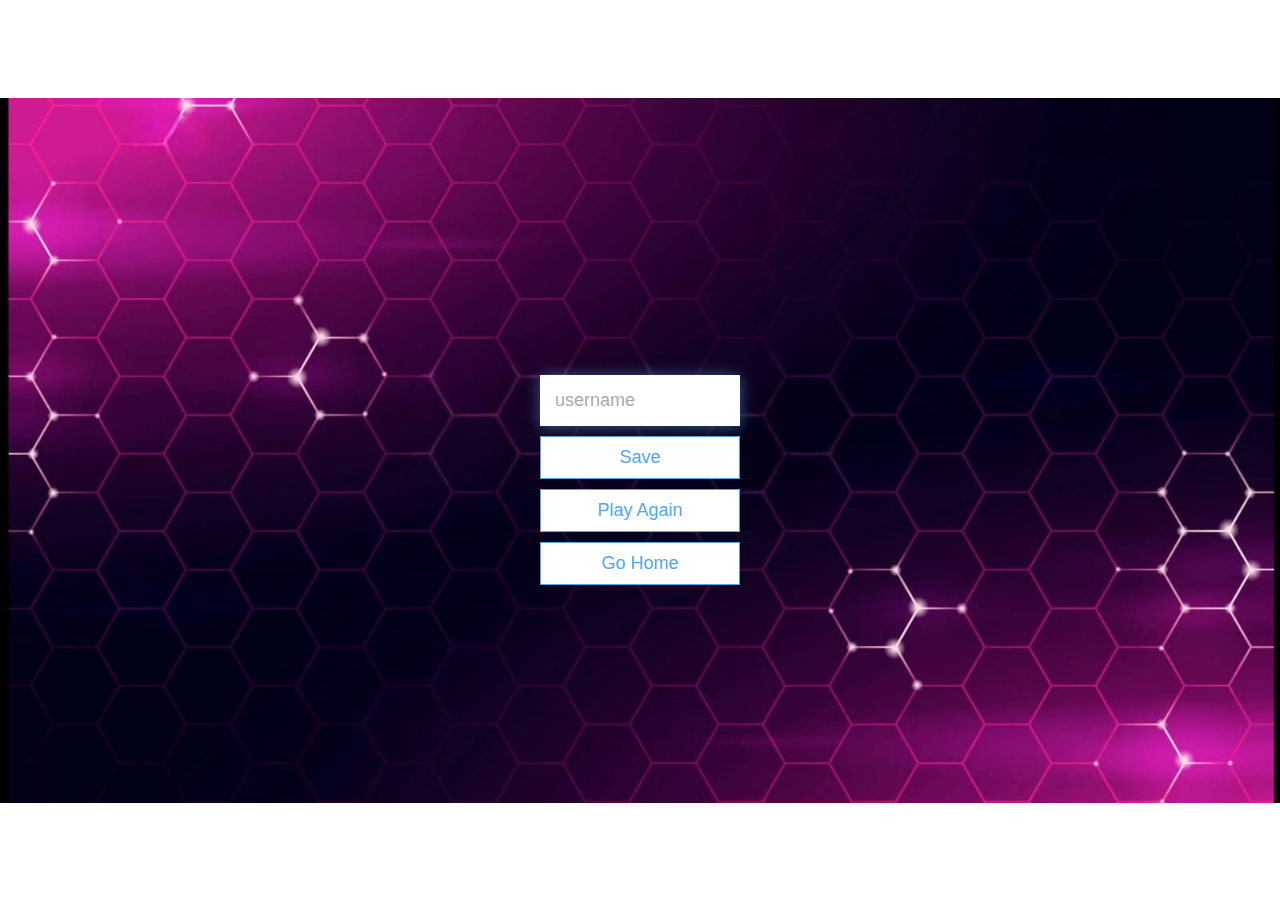
<file: assets/html/end.html>
<!DOCTYPE html>
<html lang="en">

<head>
  <meta charset="UTF-8" />
  <meta name="viewport" content="width=device-width, initial-scale=1.0" />
  <meta http-equiv="X-UA-Compatible" content="ie=edge" />
  <meta name="description" content="Javascript Custom Quiz">
  <meta name="keywords" content="Javascript, Quiz, Javascript Quiz">
  <meta name="author" content="Kirill Kuznetsov">
  <!-- Title -->
  <title>Congrats!</title>
  <!-- Custom Styles -->
  <link rel="stylesheet" href="../css/app.css" />
  <!-- Favicon -->
  <link rel="icon" href="../img/favicon.ico" type="image/x-icon">
</head>

<body>

  <!-- Final Result -->
  <main class="container">
    <div id="end" class="flex-center flex-column">
      <h1 id="finalScore"></h1>

      <!-- Temporary Test Section -->
      <h3 id="correctScore"></h3>
      <h3 id="incorrectScore"></h3>
      <!-- Temporary Test Section -->

      <form>
        <input type="text" name="username" id="username" placeholder="username" />
        <button type="submit" class="btn" id="saveScoreBtn" onclick="saveHighScore(event)" disabled>
          Save
        </button>
      </form>
      <a class="btn" href="game.html">Play Again</a>
      <a class="btn" href="main.html">Go Home</a>
    </div>
  </main>
  <script src="../js/end.js"></script>
</body>

</html>
</file>
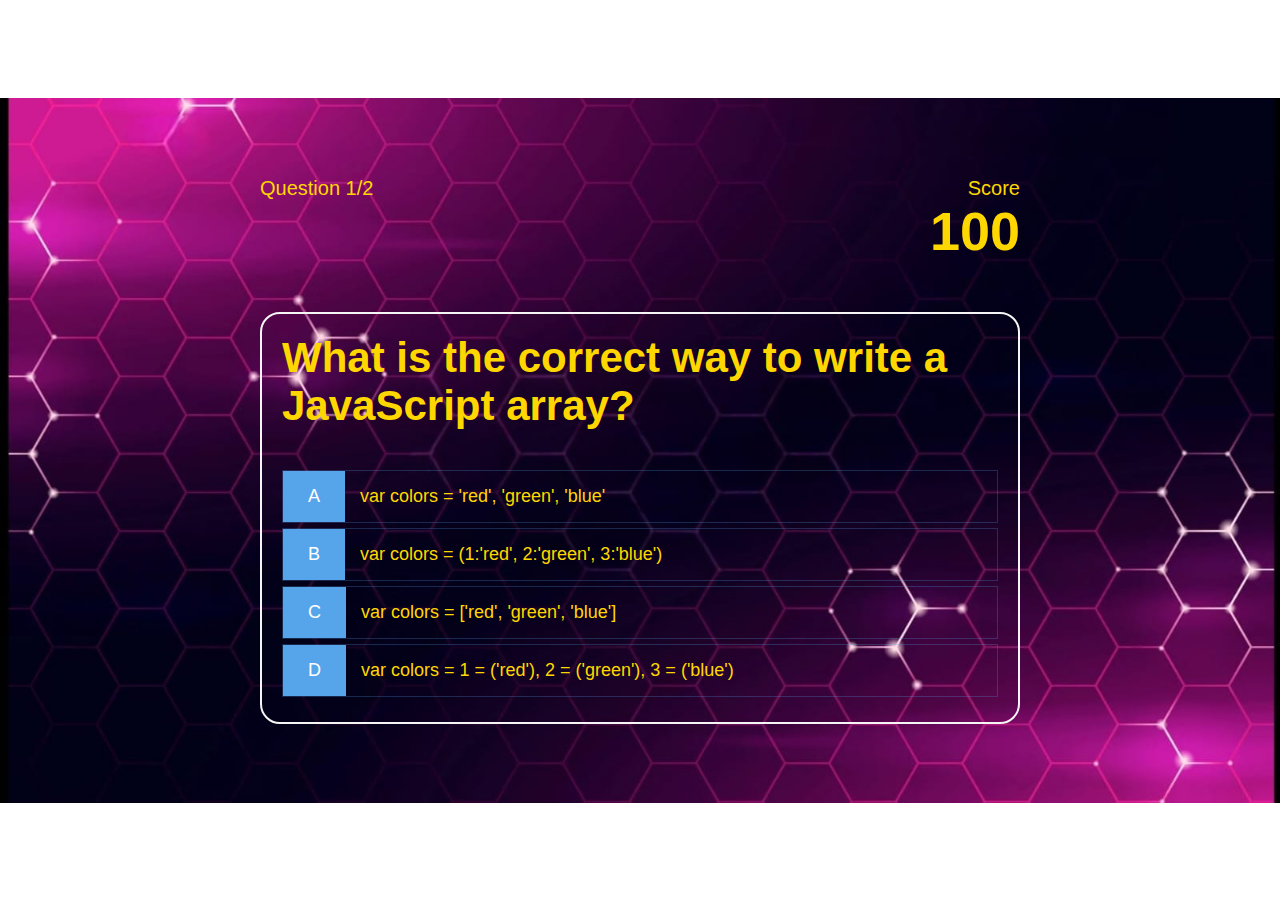
<file: assets/html/game.html>
<!DOCTYPE html>
<html lang="en">

<head>
  <meta charset="UTF-8" />
  <meta name="viewport" content="width=device-width, initial-scale=1.0" />
  <meta http-equiv="X-UA-Compatible" content="ie=edge" />
  <meta name="description" content="Javascript Custom Quiz">
  <meta name="keywords" content="Javascript, Quiz, Javascript Quiz">
  <meta name="author" content="Kirill Kuznetsov">
  <!-- Title -->
  <title>Javascript Quiz - Play</title>
  <!-- Custom Styles -->
  <link rel="stylesheet" href="../css/app.css" />
  <link rel="stylesheet" href="../css/game.css" />
  <!-- Favicon -->
  <link rel="icon" href="../img/favicon.ico" type="image/x-icon">
</head>

<body>
  <main class="container">
    <div id="game" class="justify-center flex-column">
      <div id="hud">
        <div class="hud-item">

          <!-- Question title -->
          <p id="progressText" class="hud-prefix">
            Question
          </p>

          <!-- Progress bar -->
          <div id="progressBar">
            <div id="progressBarFull"></div>
          </div>
        </div>
        <div class="hud-item">

          <!-- Score -->
          <p class="hud-prefix score-prefix">
            Score
          </p>
          <h1 class="hud-main-text" id="score">
            100
          </h1>
        </div>
      </div>

      <!-- Dummy example -->
      <div id="boxed">
        <h2 id="question">What is the answer to this questions?</h2>
        <div class="choice-container">
          <p class="choice-prefix">A</p>
          <p class="choice-text" data-number="1">Choice 1</p>
        </div>
        <div class="choice-container">
          <p class="choice-prefix">B</p>
          <p class="choice-text" data-number="2">Choice 2</p>
        </div>
        <div class="choice-container">
          <p class="choice-prefix">C</p>
          <p class="choice-text" data-number="3">Choice 3</p>
        </div>
        <div class="choice-container">
          <p class="choice-prefix">D</p>
          <p class="choice-text" data-number="4">Choice 4</p>
        </div>
      </div>
    </div>
  </main>
  <script src="../js/game.js"></script>
</body>

</html>
</file>
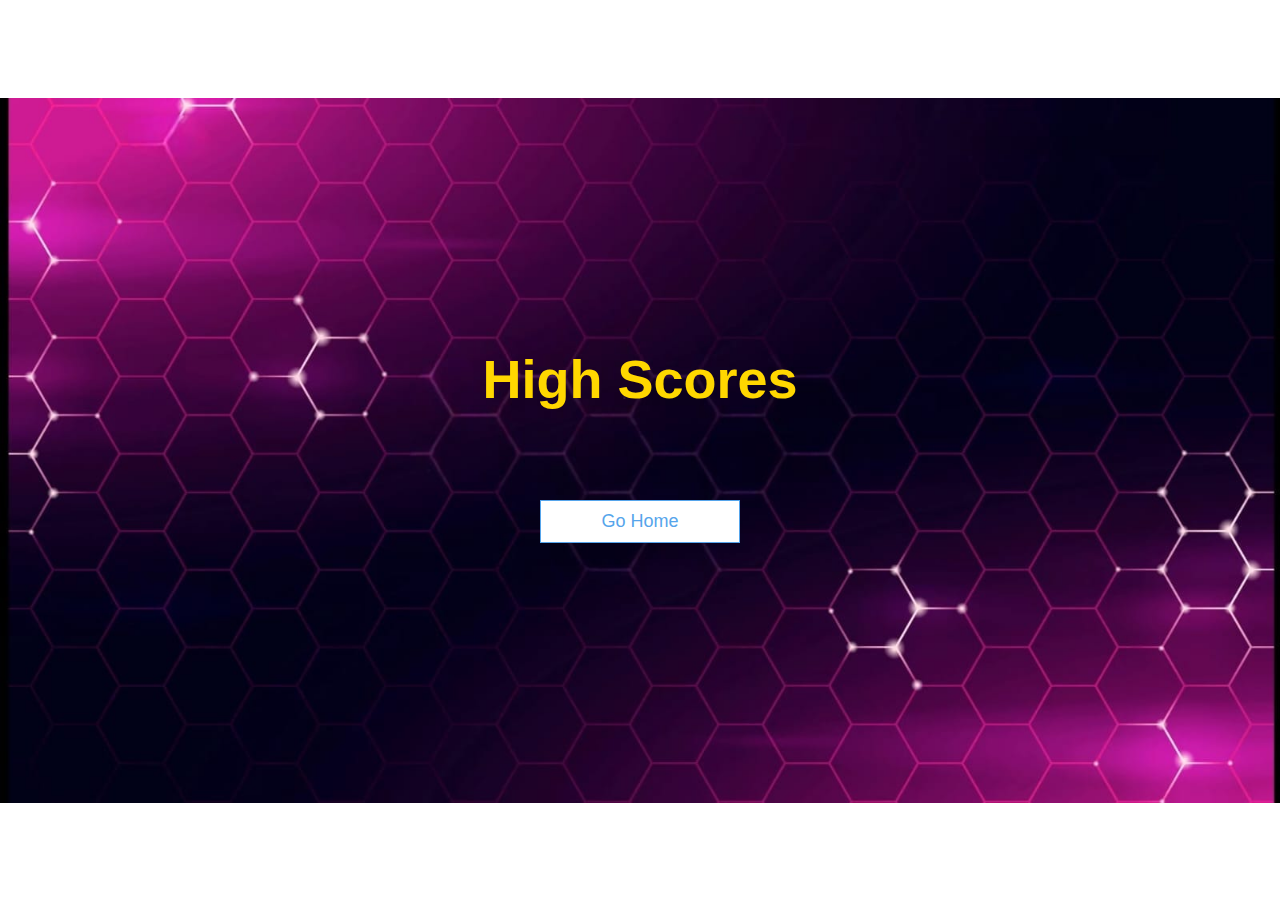
<file: assets/html/highscores.html>
<!DOCTYPE html>
<html lang="en">

<head>
  <meta charset="UTF-8" />
  <meta name="viewport" content="width=device-width, initial-scale=1.0" />
  <meta http-equiv="X-UA-Compatible" content="ie=edge" />
  <meta name="description" content="Javascript Custom Quiz">
  <meta name="keywords" content="Javascript, Quiz, Javascript Quiz">
  <meta name="author" content="Kirill Kuznetsov">
  <!-- Title -->
  <title>High Scores</title>
  <!-- Custom Styles -->
  <link rel="stylesheet" href="../css/app.css" />
  <link rel="stylesheet" href="../css/highscores.css" />
  <!-- Favicon -->
  <link rel="icon" href="../img/favicon.ico" type="image/x-icon">
</head>

<body>
  <main class="container">

    <!-- Leaderboard -->
    <div id="highScores" class="flex-center flex-column">
      <h1 id="finalScore">High Scores</h1>
      <ul id="highScoresList"></ul>
      <a class="btn" href="main.html">Go Home</a>
    </div>
  </main>
  <script src="../js/highscores.js"></script>
</body>

</html>
</file>
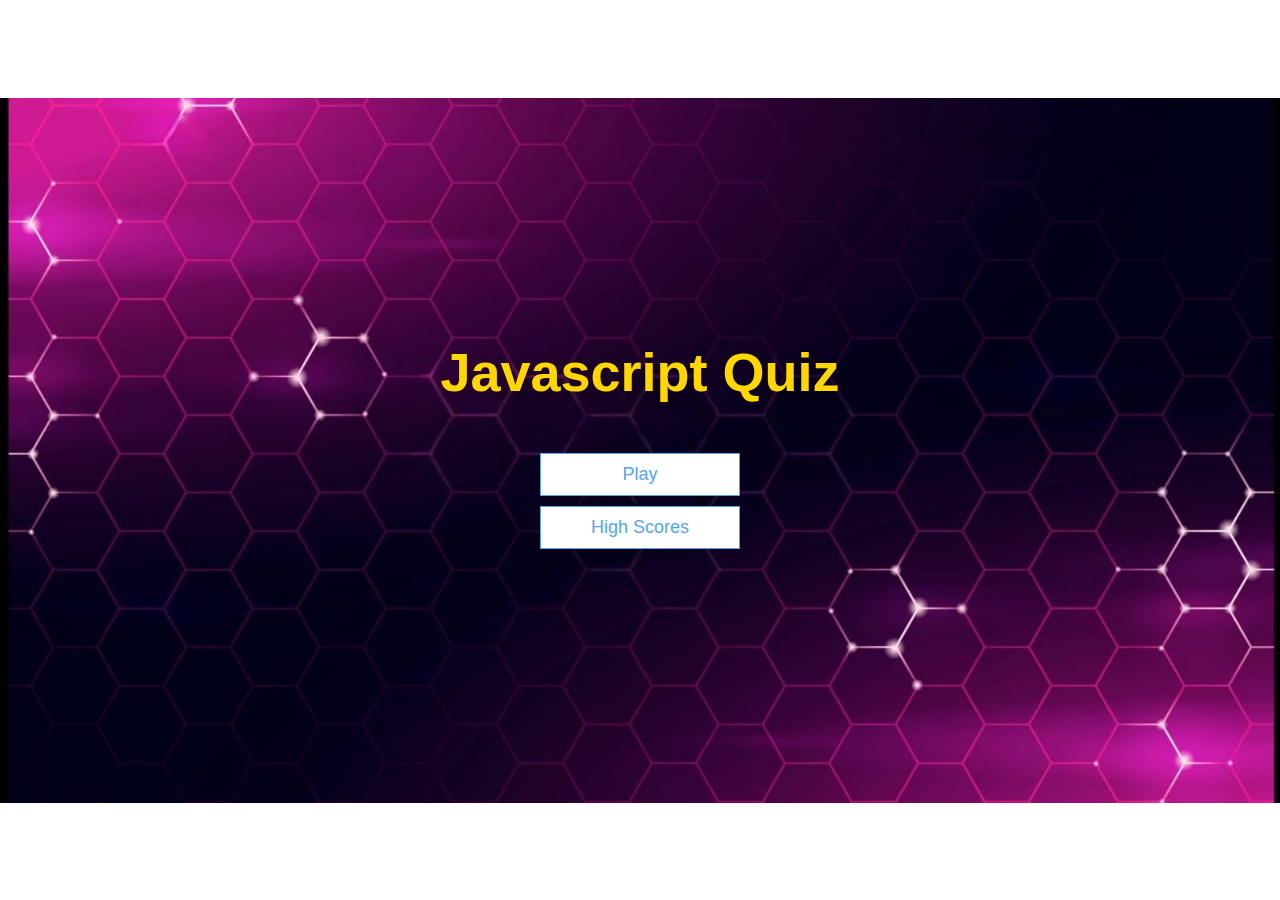
<file: assets/html/main.html>
<!DOCTYPE html>
<html lang="en">

<head>
  <meta charset="UTF-8" />
  <meta name="viewport" content="width=device-width, initial-scale=1.0" />
  <meta http-equiv="X-UA-Compatible" content="ie=edge" />
  <!-- Title -->
  <title>Quick Quiz</title>
  <!-- Custom Styles -->
  <link rel="stylesheet" href="../css/app.css" />
  <!-- Favicon -->
  <link rel="icon" href="../img/favicon.ico" type="image/x-icon">
</head>

<body>
  <main class="container">
    <div id="home" class="flex-center flex-column">
      <h1 style="text-align: center;">Javascript Quiz</h1>
      <a class="btn" href="game.html">Play</a>
      <a class="btn" href="highscores.html">High Scores</a>
    </div>
  </main>
</body>

</html>
</file>
<file: assets/css/app.css>
/* GENERAL */

:root {
  /* background-color: #ecf5ff; */
  background-image: url(../img/quiz-BG.jpg);
  background-position: center;
  background-repeat: no-repeat;
  background-size: 100%;
  font-size: 62.5%;
}

* {
  box-sizing: border-box;
  font-family: Arial, Helvetica, sans-serif;
  margin: 0;
  padding: 0;
  color: #ffd700;
}

h1,
h2,
h3,
h4 {
  margin-bottom: 1rem;
}

h1 {
  font-size: 5.4rem;
  color: #ffd700;
  margin-bottom: 5rem;
}

h1 > span {
  font-size: 2.4rem;
  font-weight: 500;
}

h2 {
  font-size: 4.2rem;
  margin-bottom: 4rem;
  font-weight: 700;
}

h3 {
  font-size: 2.8rem;
  font-weight: 500;
}

/* UTILITIES */

.container {
  width: 100vw;
  height: 100vh;
  display: flex;
  justify-content: center;
  align-items: center;
  max-width: 80rem;
  margin: 0 auto;
  padding: 2rem;
}

.container > * {
  width: 100%;
}

.flex-column {
  display: flex;
  flex-direction: column;
}

.flex-center {
  justify-content: center;
  align-items: center;
}

.justify-center {
  justify-content: center;
}

.text-center {
  text-align: center;
}

.hidden {
  display: none;
}

/* BUTTONS */
.btn {
  font-size: 1.8rem;
  padding: 1rem 0;
  width: 20rem;
  text-align: center;
  border: 0.1rem solid #56a5eb;
  margin-bottom: 1rem;
  text-decoration: none;
  color: #56a5eb;
  background-color: white;
}

.btn:hover {
  cursor: pointer;
  box-shadow: 0 0.4rem 1.4rem 0 rgba(86, 185, 235, 0.5);
  transform: translateY(-0.1rem);
  transition: transform 150ms;
}

.btn[disabled]:hover {
  cursor: not-allowed;
  box-shadow: none;
  transform: none;
}

/* FORMS */
form {
  width: 100%;
  display: flex;
  flex-direction: column;
  align-items: center;
}

input {
  margin-bottom: 1rem;
  width: 20rem;
  padding: 1.5rem;
  font-size: 1.8rem;
  border: none;
  box-shadow: 0 0.1rem 1.4rem 0 rgba(86, 185, 235, 0.5);
}

input::placeholder {
  color: #aaa;
}
</file>
<file: assets/css/game.css>
/* QUESTIONS */

.choice-container {
  display: flex;
  margin-bottom: 0.5rem;
  width: 100%;
  font-size: 1.8rem;
  border:  0.1rem solid rgb(86, 165, 235, 0.25); 
  /* background-color: white; */
  background: transparent;
}

.choice-container:hover {
  cursor: pointer;
  box-shadow: 0 0.4rem 1.4rem 0 rgba(86, 185, 235, 0.5);
  transform: translateY(-0.1rem);
  transition: transform 150ms;
}

.choice-prefix {
  padding: 1.5rem 2.5rem;
  background-color: #56a5eb;
  color: white;
}

.choice-text {
  padding: 1.5rem;
  width: 100%;
}

.correct {
  background-color: #28a745;
}

.incorrect {
  background-color: #dc3545;
}

/* HUD */
#boxed {
  padding: 20px;
  border-radius: 20px;
  border: 2px solid whitesmoke;
}

#hud {
  display: flex;
  justify-content: space-between;
}

.hud-prefix {
  text-align: center;
  font-size: 2rem;
}

.score-main-text {
  text-align: center;
}

#progressBar {
  width: 20rem;
  height: 4rem;
  border: 0.3rem solid #56a5eb;
  margin-top: 1.5rem;
  /*Temp*/
  display: none; 
}

#progressBarFull {
  height: 3.4rem;
  background-color: #56a5eb;
  width: 0%;
  /*Temp*/
  display: none;
}

.score-prefix {
  text-align: right;
  font-size: 2rem;
}

#score {
  text-align: right;
}
</file>
<file: assets/css/highscores.css>
/* LEADERBOARD */

#highScoresList {
  list-style: none;
  padding-left: 0;
  margin-bottom: 4rem;
}

.high-score {
  font-size: 2.8rem;
  margin-bottom: 0.5rem;
}

.high-score:hover {
  transform: scale(1.025);
}
</file>
